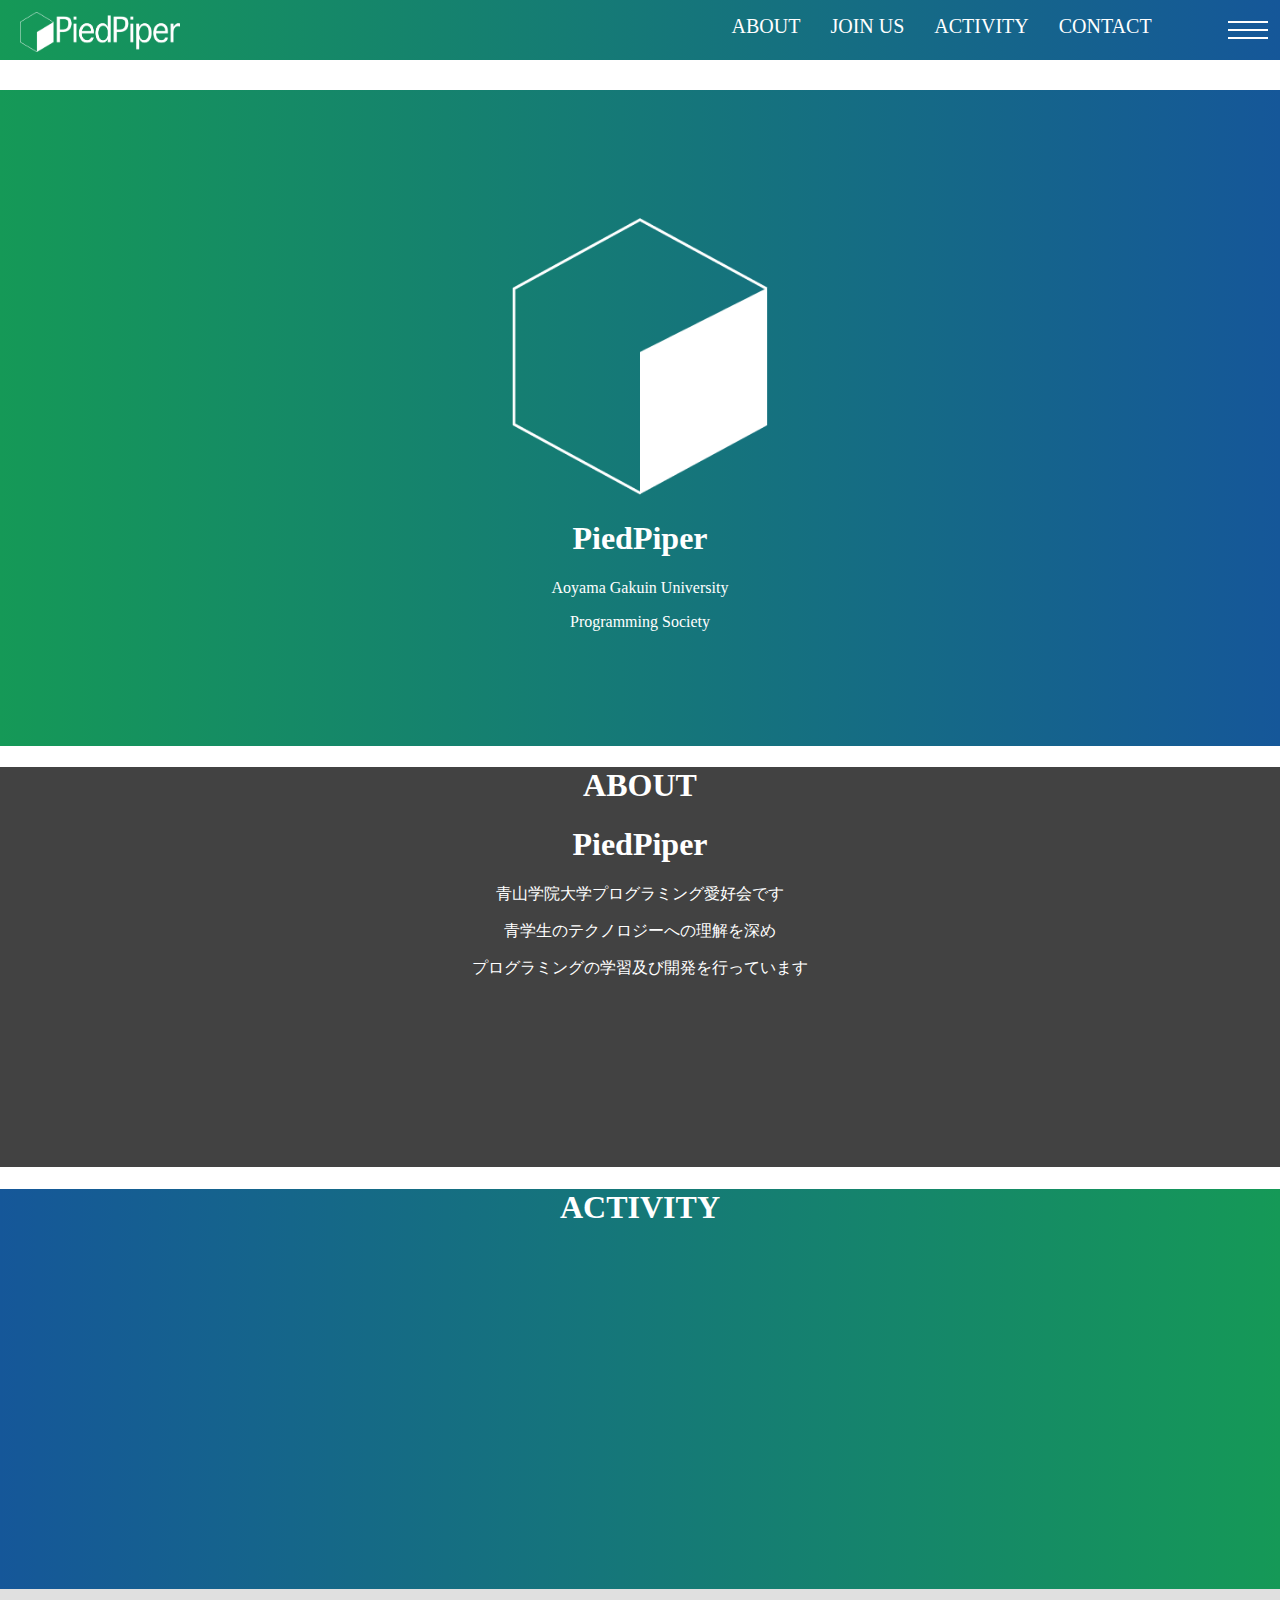
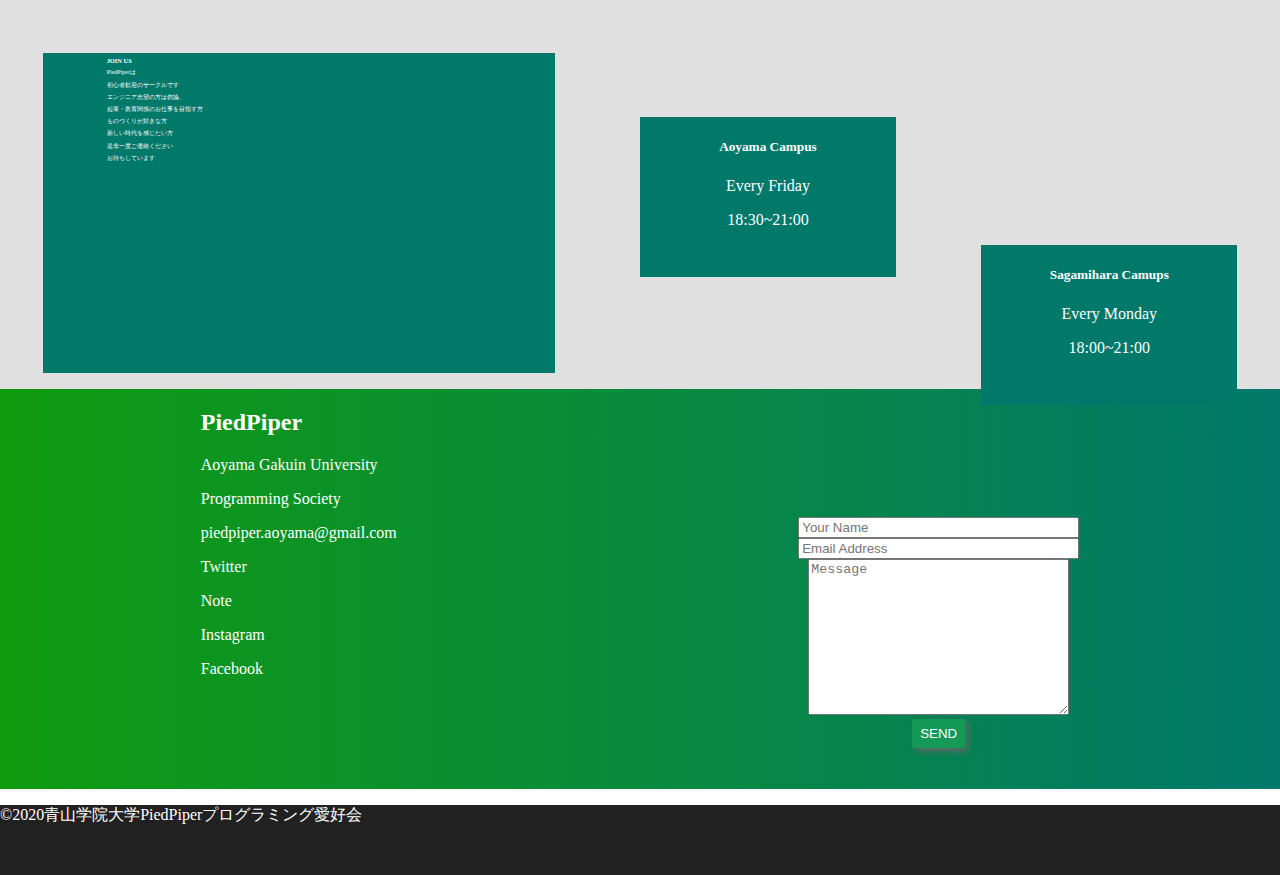
<file: index.html>
<!DOCTYPE html>
<html>
  <head>
    <title>青学PiedPiperプログラミング</title>
    <meta http-equiv="content-type" content="text/html" charset="UTF-8">
    <meta http-equiv="content-language" content="ja">
    <meta name="viewport" content="width=device-width,initial-scale=1">
    <link rel="stylesheet" href="style.css" >
  </head>


  <body>
    <!-- ヘッダー -->
    <header>
      <!-- ヘッダーのタイトル（indexとの結び付） -->
      <a class="header__title" href="index.html"><img src="assets/piedpiperwhite3.png" alt="PiedPiper" width="160" height="40"></a>
      <!-- ヘッダーのメニューバー -->
      <!-- パソコン表示のメニューバー -->
      <div class="header__menu">
        <ul class="header__menu__pc">
          <li><a href="#about">ABOUT</a></li>
          <li><a href="#joinus">JOIN US</a></li>
          <li><a href="#activity">ACTIVITY</a></li>
          <li><a href="#contact">CONTACT</a></li>
        </ul>

        <ul>
          <input type="checkbox" id="input">
            <label for="input">
              <div class="line"></div>
              <div class="line"></div>
              <div class="line"></div>
            </label>
            
        </ul> 
        </div>
    </header>
    <!-- ここまでがヘッダー -->

    <main>
      <!-- セクション1 TOP-->
      <div class="section__top">
        <!-- セクション1 TOPのロゴ -->
        <div class="section__top__logo">
          <img src="assets/circle__logo1.png" alt="" height="" width="20%">
        </div>
        <!-- TOPの文章 -->
        <div class="section__top__text">
          <h1>PiedPiper</h1>
          <p>Aoyama Gakuin University</p>
          <p>Programming Society</p>
        </div>

        
      </div>

      <!-- セクション2-ABOUT_PIEDPIPER -->
      <div id="about" class="section__about">
        <!-- ABOUTの文章 -->
        <div class="section__about__text">
          <h1>ABOUT</h1>
          <h1>PiedPiper</h1>
          <p>青山学院大学プログラミング愛好会です</p>
          <p>青学生のテクノロジーへの理解を深め</p>
          <p>プログラミングの学習及び開発を行っています</p>
        </div>
      </div>


      <!-- セクション3 -ACTIVITY-->
      <div id="activity" class="section__activity">
        <h1>ACTIVITY</h1>
        <!-- ここでnote API導入 -->
        <!-- more+ -->
      </div>


      <!-- セクション4 -JOIN_US-->
      <div id="joinus" class="section__joinus">
        <div class="section__joinus__message">
          <h1>JOIN US</h1>
          <p>PiedPiperは</p>
          <p>初心者歓迎のサークルです</p>
          <p>エンジニア志望の方は勿論、</p>
          <p>起業・教育関係のお仕事を目指す方</p>
          <p>ものづくりが好きな方</p>
          <p>新しい時代を感じたい方</p>
          <p>是非一度ご連絡ください</p>
          <p>お待ちしています</p>
        </div>
        <div class="section__joinus__aoyama">
          <h5>Aoyama Campus</h5>
          <p>Every Friday</p>
          <p>18:30~21:00
        </div>
        <div class="section__joinus__sagamihara">
          <h5>Sagamihara Camups</h5>
          <p> Every Monday</p>
          <p>18:00~21:00</p>
          
        </div>
      </div>



      <!-- セクション5-CONTACT -->
      <div class="section__contact">
      
        <div class="section__contact__list">
          <h2>PiedPiper</h2>
          <p>Aoyama Gakuin University</p> 
          <p>Programming Society</p>
          <p>piedpiper.aoyama@gmail.com</p>
          <p><a href="https://twitter.com/PiedPiper_AGU">Twitter</a></p>
          <p><a href="https://note.com/piedpiper_aoyama/n/ne40b6a301258">Note</a></p>
          <p><a href="#">Instagram</a></p>
          <p><a href="#">Facebook</a></p>
        </div>



        <div class="section__contact__form">
          <form action="malto: piedpiper.aoyama@gmail.com" method="post" enctype="text/plain">
            <input type="text" size="32" name="name" placeholder="Your Name"><br>
            <input type="text" size="32" name="email" placeholder="Email Address"><br>
            <textarea name="comment" id="contact" cols="30" rows="10" placeholder="Message"></textarea><br>
            <input type="submit" value="SEND" class="button">
          </form>
        </div>
      </div>

     </main>
    </div>

      <footer>
        <p>©2020青山学院大学PiedPiperプログラミング愛好会</p>
        <!-- Noteへ -->
        <!-- ツイッターへ -->
      </footer>

  </body>
</html>
</file>
<file: style.css>
body{
    margin-left: 0px;
    margin-right: 0px;
    margin-bottom: 0px;
  }
  header{
    background: #159957;  /* fallback for old browsers */
    background: -webkit-linear-gradient(to right, #159957, #155799);  /* Chrome 10-25, Safari 5.1-6 */
    background: linear-gradient(to right, #159957, #155799); /* W3C, IE 10+/ Edge, Firefox 16+, Chrome 26+, Opera 12+, Safari 7+ */
    border-bottom: 0px solid black;
    /* ヘッダー内、要素の横並び */
    display: flex;
    flex-direction: row;
    /* justify-content: center; */
    align-items: center;
    /* ポジションの基準化 */
    position: relative;
    /* ヘッダー固定化 */
    position: fixed;
    width: 100%;
    height: 60px;
    /* 上の空白問題解消 */
    top: 0;
    left: 0;
  }
  .header__title {
    /* vertical-align: middle; */
    padding-left: 20px;
    position: absolute;
    top: 12px;
  }
  /* .header h1:before{
    content:url(assets/piedpiper.jpg);
  } */
  /* .header__title, .header__menu{
    display: inline-block;
  } */
  .header__menu{
    position: absolute;
    right: 0.5%;
    display: flex;
    flex-direction: row;
  }
  .header__menu ul{
    /* liの横並び */
    display: flex;
    /* position: absolute; */
  }
  .header__menu li{
    margin-right: 30px;
    list-style: none;
  }
  .header__menu a{
    text-decoration: none;
    color: white;
    font-size: 20px;
  }
  #input{
    display: none;
  }
  .line{
    width: 40px;
    height: 2px;
    background-color: white;
    margin: 6px;
  }
  @media screen and (max-width:768px){
    .header__menu__pc{display: none;}
  }
  
  /* ーーーーーここからMAINーーーーー */
  /* ーーーーーここからMAINーーーーー */
  /* ーーーーーここからMAINーーーーー */
  /* ーーーーーここからMAINーーーーー */
  /* ーーーーーここからMAINーーーーー */
  
  main{
    margin-top: 90px;
  }
  
  .section__top{
    background: #159957;  /* fallback for old browsers */
    background: -webkit-linear-gradient(to right, #159957, #155799);  /* Chrome 10-25, Safari 5.1-6 */
    background: linear-gradient(to right, #159957, #155799); /* W3C, IE 10+/ Edge, Firefox 16+, Chrome 26+, Opera 12+, Safari 7+ */

    /* background-image: url(assets/pptop.png); */
    /* background-size: cover; */
    height:400px;
    padding-top: 10%;
    padding-bottom: 10%;
    /* width: 100%; */
    /* margin: 0 auto; */
    /* margin-left: 0px; */
  }
  .section__top__logo{
    text-align: center;
  }
  .section__top__text{
    text-align: center;
    color: white;
  }



  .section__about{
    background-color: #424242;
    /* background-image: url(assets/aboutwall.png); */
    background-size: cover;
    height: 400px;
    /* max-width: 100%; */
  }
  .section__about__text{
    text-align: center;
    color: white;
  }
  .section__activity{
    /* background-color: #00796b; */
    background: #159957;  /* fallback for old browsers */
    background: -webkit-linear-gradient(to right, #155799, #159957);  /* Chrome 10-25, Safari 5.1-6 */
    background: linear-gradient(to right, #155799, #159957); /* W3C, IE 10+/ Edge, Firefox 16+, Chrome 26+, Opera 12+, Safari 7+ */
    height: 400px;
    color: white;
    text-align: center;
  }
  .section__joinus{
    background-color: #e0e0e0;
    text-align: center;
    display: flex;  
    height: 400px;
  }
  .section__joinus__message{
    background-color: #00796b;
    margin-left: auto;
    margin-right: auto;
    margin-top: 5%;
    margin-bottom: 20%;
    font-size: 20%;
    color: white;
    text-align: left;
    width: 30%;
    height: 80%;
    padding-left: 5%;
    padding-right: 5%;
  }
  .section__joinus__aoyama{
    background-color: #00796b;
    margin-left: auto;
    margin-right: auto;
    color: white;
    height: 40%;
    width: 20%;
    margin-top: 10%;
  }
  .section__joinus__sagamihara{
    background-color: #00796b;
    margin-left: auto;
    margin-right: auto;
    color: white;
    height: 40%;
    width: 20%;
    margin-top: 20%;
  }
  
  .section__contact{
    /* background-color: #00796b; */
    background: #000000;  /* fallback for old browsers */
    background: -webkit-linear-gradient(to right, #0f9b0f, #00796b);  /* Chrome 10-25, Safari 5.1-6 */
    background: linear-gradient(to right, #0f9b0f, #00796b); /* W3C, IE 10+/ Edge, Firefox 16+, Chrome 26+, Opera 12+, Safari 7+ */

    color: white;
    text-align: center;
    display: flex;
    height: 400px;
  }
 .section__contact__list{
   margin-right: auto;
   margin-left: auto;
   text-align: left;
 }
 .section__contact__list a{
   text-decoration: none;
   color: white;
 }
 .section__contact__form{
   margin-top: 10%;
   margin-right: auto;
   margin-left: auto;
   text-align: left;
   text-align: center;
   /* height: 400px; */
 }
 .button {
  display       : inline-block;
  border-radius : 5%;          /* 角丸       */
  font-size     : 10pt;        /* 文字サイズ */
  text-align    : center;      /* 文字位置   */
  cursor        : pointer;     /* カーソル   */
  padding       : 6px 6px;   /* 余白       */
  background    : #159957;     /* 背景色     */
  color         : #ffffff;     /* 文字色     */
  line-height   : 1em;         /* 1行の高さ  */
  transition    : .3s;         /* なめらか変化 */
  box-shadow    : 3px 3px 7px #666666;  /* 影の設定 */
  border        : 2px solid #159957;    /* 枠の指定 */
}
.button:hover {
  box-shadow    : none;        /* カーソル時の影消去 */
  color         : #159957;     /* 背景色     */
  background    : #ffffff;     /* 文字色     */
}
  /* .section__contact__list .section__contact__form{
    display: inline-block;
  } */
  footer{
    background-color: #212121;
    height: 70px;
    color: white;
  }
  /* .header__menu li{
    display: inline-block;
  } */
  /* ul > li{
    /* display: inline-block; */
</file>
